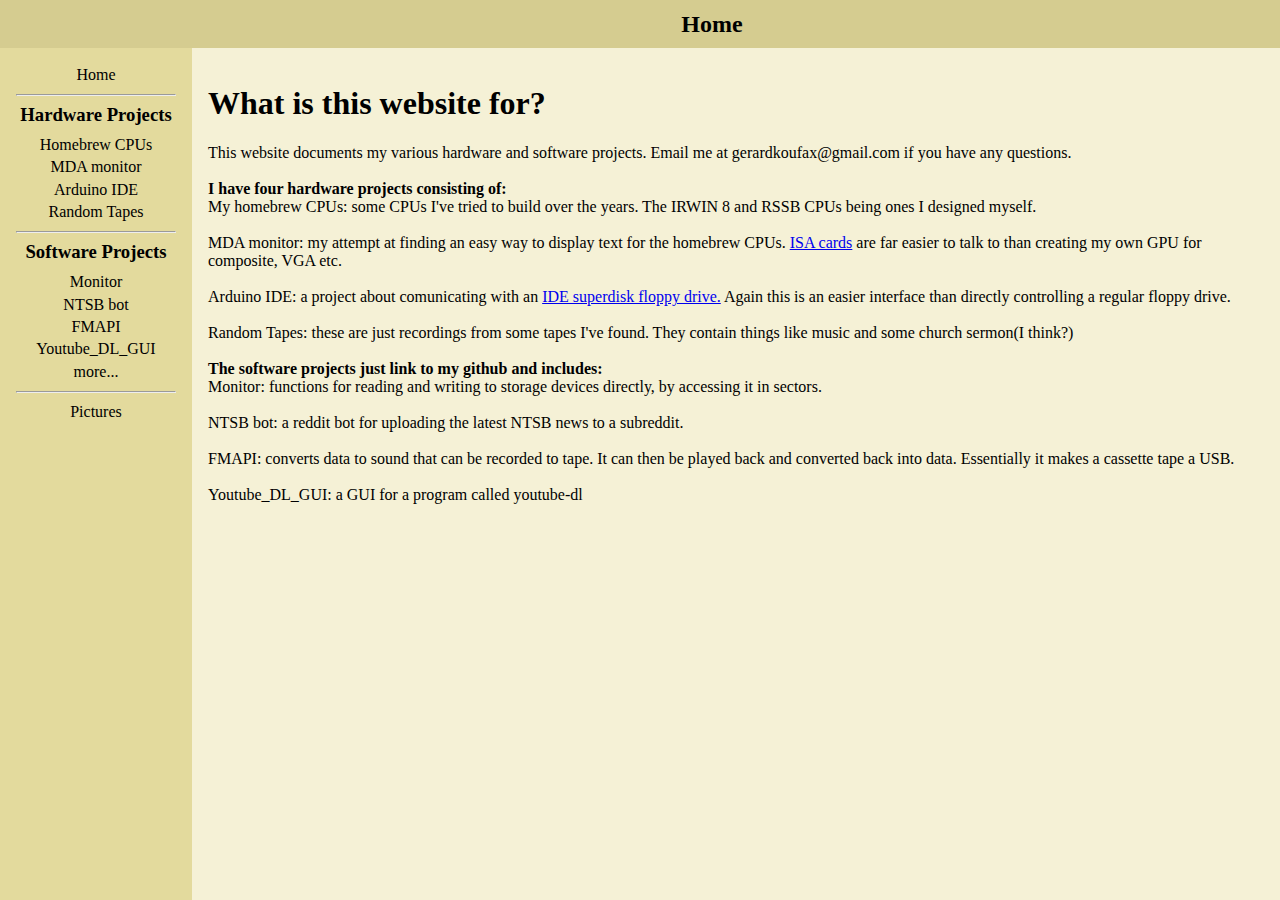
<file: index.html>
<!doctype html>
<html>
  <head>
    <title>Home</title>
    <link rel="stylesheet" type="text/css" href="/layouts/main.css">
  </head>
  <body>
    <header><b>Home</b></header>
    <div id="main">
      <nav>
        <a class="sidebar" href="/index.html" color="#ffffff">Home</a>
        <hr>
        <h3>Hardware Projects</h3>
        <a class="sidebar" href="/pages/cpu.html" color="#ffffff">Homebrew CPUs</a>
        <a class="sidebar" href="/pages/mda.html" color="#ffffff">MDA monitor</a>
        <a class="sidebar" href="/pages/ide.html" color="#ffffff">Arduino IDE</a>
        <a class="sidebar" href="/pages/tapes.html" color="#ffffff">Random Tapes</a>
        <hr>
        <h3>Software Projects</h3>
        <a class="sidebar" href="https://github.com/Von-Braun/Monitor" color="#ffffff">Monitor</a>
        <a class="sidebar" href="https://github.com/Von-Braun/NTSB_bot" color="#ffffff">NTSB bot</a>
        <a class="sidebar" href="https://github.com/Von-Braun/FMAPI" color="#ffffff">FMAPI</a>
        <a class="sidebar" href="https://github.com/Von-Braun/Youtube_DL_GUI" color="#ffffff">Youtube_DL_GUI</a>
        <a class="sidebar" href="https://github.com/Von-Braun?tab=repositories" color="#ffffff">more...</a>
        <hr>
        <a class="sidebar" href="/pages/pictures.html" color="#ffffff">Pictures</a>
      </nav>
      
      <article>
      <h1>What is this website for?</h1>
        This website documents my various hardware and software projects. Email me at gerardkoufax@gmail.com if you have any questions.<br><br>
        <b>I have four hardware projects consisting of:</b><br>
      My homebrew CPUs: some CPUs I've tried to build over the years. The IRWIN 8 and RSSB CPUs being ones I designed myself.<br><br>
      MDA monitor: my attempt at finding an easy way to display text for the homebrew CPUs. <a href = "https://en.wikipedia.org/wiki/Industry_Standard_Architecture#ISA_bus_architecture">ISA cards</a> are far easier to talk to than creating my own GPU for composite, VGA etc.<br><br>
      Arduino IDE: a project about comunicating with an <a href="https://en.wikipedia.org/wiki/SuperDisk">IDE superdisk floppy drive.</a> Again this is an easier interface than directly controlling a regular floppy drive.<br><br>
      Random Tapes: these are just recordings from some tapes I've found. They contain things like music and some church sermon(I think?)<br><br>
      <b>The software projects just link to my github and includes:</b><br>
      Monitor: functions for reading and writing to storage devices directly, by accessing it in sectors.<br><br>
      NTSB bot: a reddit bot for uploading the latest NTSB news to a subreddit.<br><br>
      FMAPI: converts data to sound that can be recorded to tape. It can then be played back and converted back into data. Essentially it makes a cassette tape a USB.<br><br>
      Youtube_DL_GUI: a GUI for a program called youtube-dl
      </article>

    </div>
  </body>
</html>
</file>
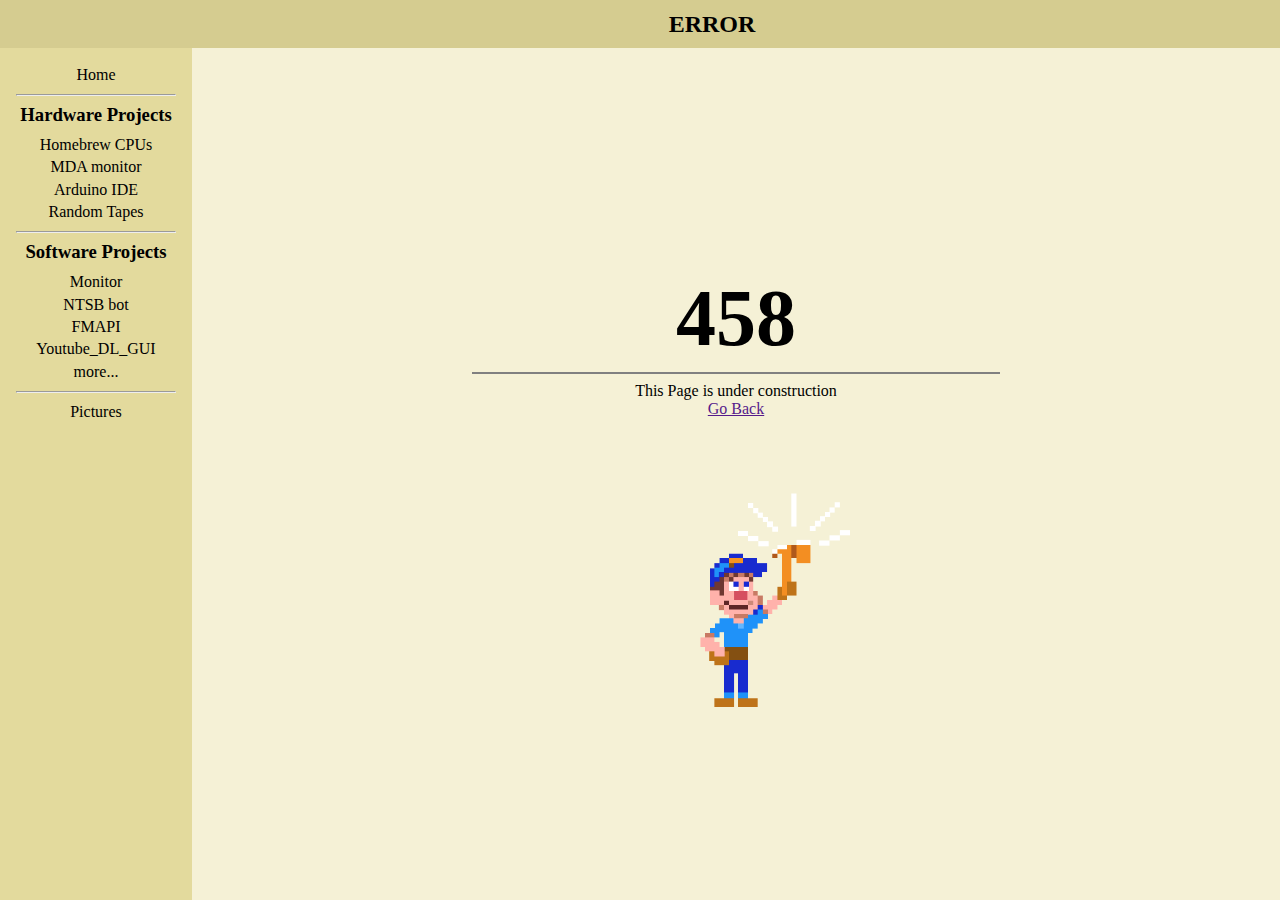
<file: 101.html>
<!doctype html>

<title>458</title>

<link rel="stylesheet" type="text/css" href="/layouts/main.css">

<link rel="stylesheet" type="text/css" href="/layouts/error.css">

<html>

<body>

  <header><b>ERROR</b></header>

  <div id="main">

    <nav>

      <a class="sidebar" href="/index.html" color="#ffffff">Home</a>

      <hr>

      <h3>Hardware Projects</h3>

      <a class="sidebar" href="/pages/cpu.html" color="#ffffff">Homebrew CPUs</a>

      <a class="sidebar" href="/pages/mda.html" color="#ffffff">MDA monitor</a>

      <a class="sidebar" href="/pages/ide.html" color="#ffffff">Arduino IDE</a>

      <a class="sidebar" href="/pages/tapes.html" color="#ffffff">Random Tapes</a>

      <hr>

      <h3>Software Projects</h3>

      <a class="sidebar" href="https://github.com/Von-Braun/Monitor" color="#ffffff">Monitor</a>

      <a class="sidebar" href="https://github.com/Von-Braun/NTSB_bot" color="#ffffff">NTSB bot</a>

      <a class="sidebar" href="https://github.com/Von-Braun/FMAPI" color="#ffffff">FMAPI</a>

      <a class="sidebar" href="https://github.com/Von-Braun/Youtube_DL_GUI" color="#ffffff">Youtube_DL_GUI</a>

      <a class="sidebar" href="https://github.com/Von-Braun?tab=repositories" color="#ffffff">more...</a>

      <hr>

      <a class="sidebar" href="/pages/pictures.html" color="#ffffff">Pictures</a>

    </nav>

    

    <article>

      <h1>458</h1>

      <hr width=50% NOSHADE>

      This Page is under construction

      <br>

      <a id="back-link">Go Back</a>

      <script>

      var element = document.getElementById('back-link');

      element.setAttribute('href', document.referrer);

      element.onclick = function() {

        history.back();

      }

      </script>

      <br>

      <img src="/images/felix2.png" title="I can fix it!">

    </article>

  </div>

</body>

</html>
</file>
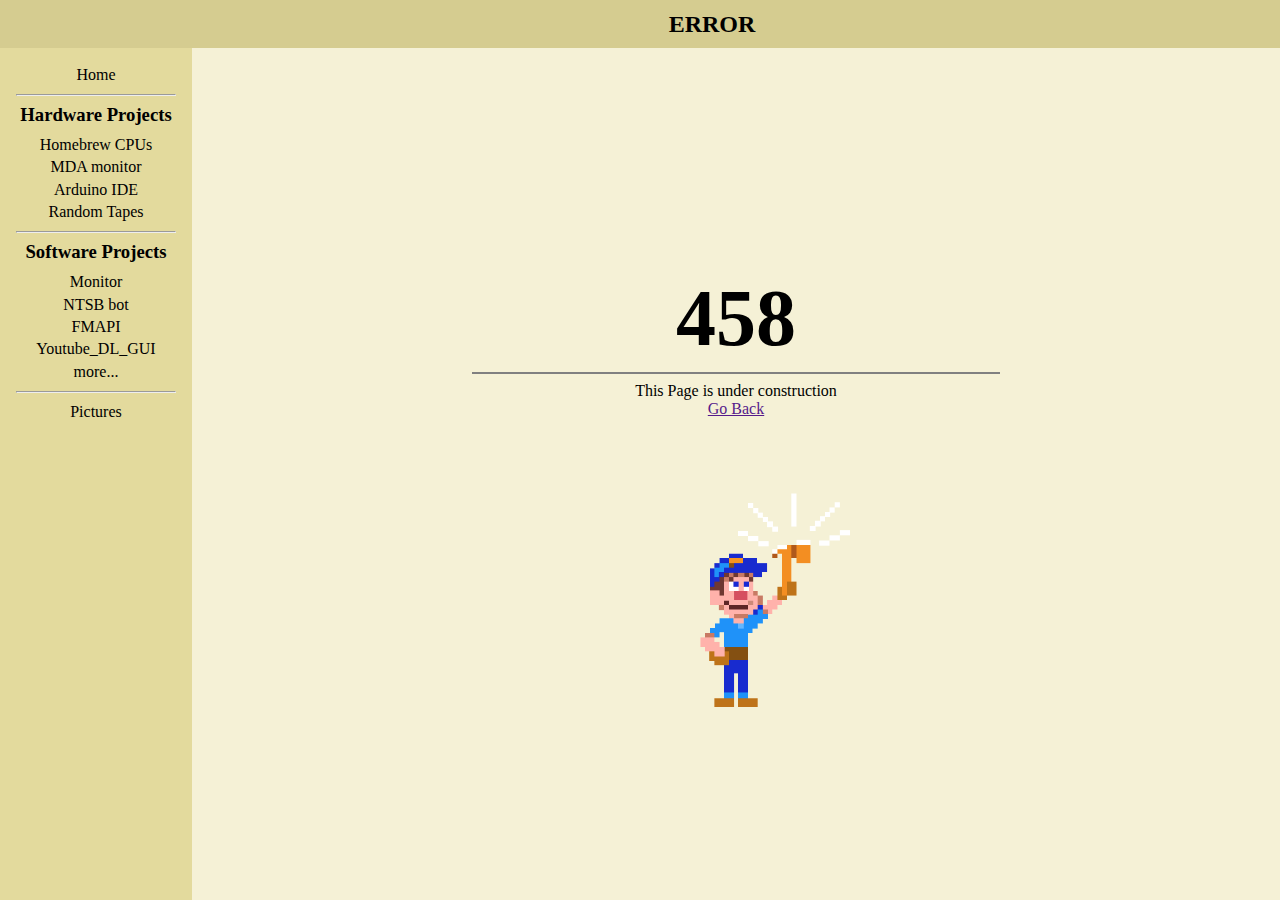
<file: 458.html>
<!doctype html>
<title>458</title>
<link rel="stylesheet" type="text/css" href="/layouts/main.css">
<link rel="stylesheet" type="text/css" href="/layouts/error.css">
<html>
<body>
  <header><b>ERROR</b></header>
  <div id="main">
    <nav>
      <a class="sidebar" href="/index.html" color="#ffffff">Home</a>
      <hr>
      <h3>Hardware Projects</h3>
      <a class="sidebar" href="/pages/cpu.html" color="#ffffff">Homebrew CPUs</a>
      <a class="sidebar" href="/pages/mda.html" color="#ffffff">MDA monitor</a>
      <a class="sidebar" href="/pages/ide.html" color="#ffffff">Arduino IDE</a>
      <a class="sidebar" href="/pages/tapes.html" color="#ffffff">Random Tapes</a>
      <hr>
      <h3>Software Projects</h3>
      <a class="sidebar" href="https://github.com/Von-Braun/Monitor" color="#ffffff">Monitor</a>
      <a class="sidebar" href="https://github.com/Von-Braun/NTSB_bot" color="#ffffff">NTSB bot</a>
      <a class="sidebar" href="https://github.com/Von-Braun/FMAPI" color="#ffffff">FMAPI</a>
      <a class="sidebar" href="https://github.com/Von-Braun/Youtube_DL_GUI" color="#ffffff">Youtube_DL_GUI</a>
      <a class="sidebar" href="https://github.com/Von-Braun?tab=repositories" color="#ffffff">more...</a>
      <hr>
      <a class="sidebar" href="/pages/pictures.html" color="#ffffff">Pictures</a>
    </nav>
    
    <article>
      <h1>458</h1>
      <hr width=50% NOSHADE>
      This Page is under construction
      <br>
      <a id="back-link">Go Back</a>
      <script>
      var element = document.getElementById('back-link');
      element.setAttribute('href', document.referrer);
      element.onclick = function() {
        history.back();
      }
      </script>
      <br>
      <img src="/images/felix2.png" title="I can fix it!">
    </article>
  </div>
</body>
</html>
</file>
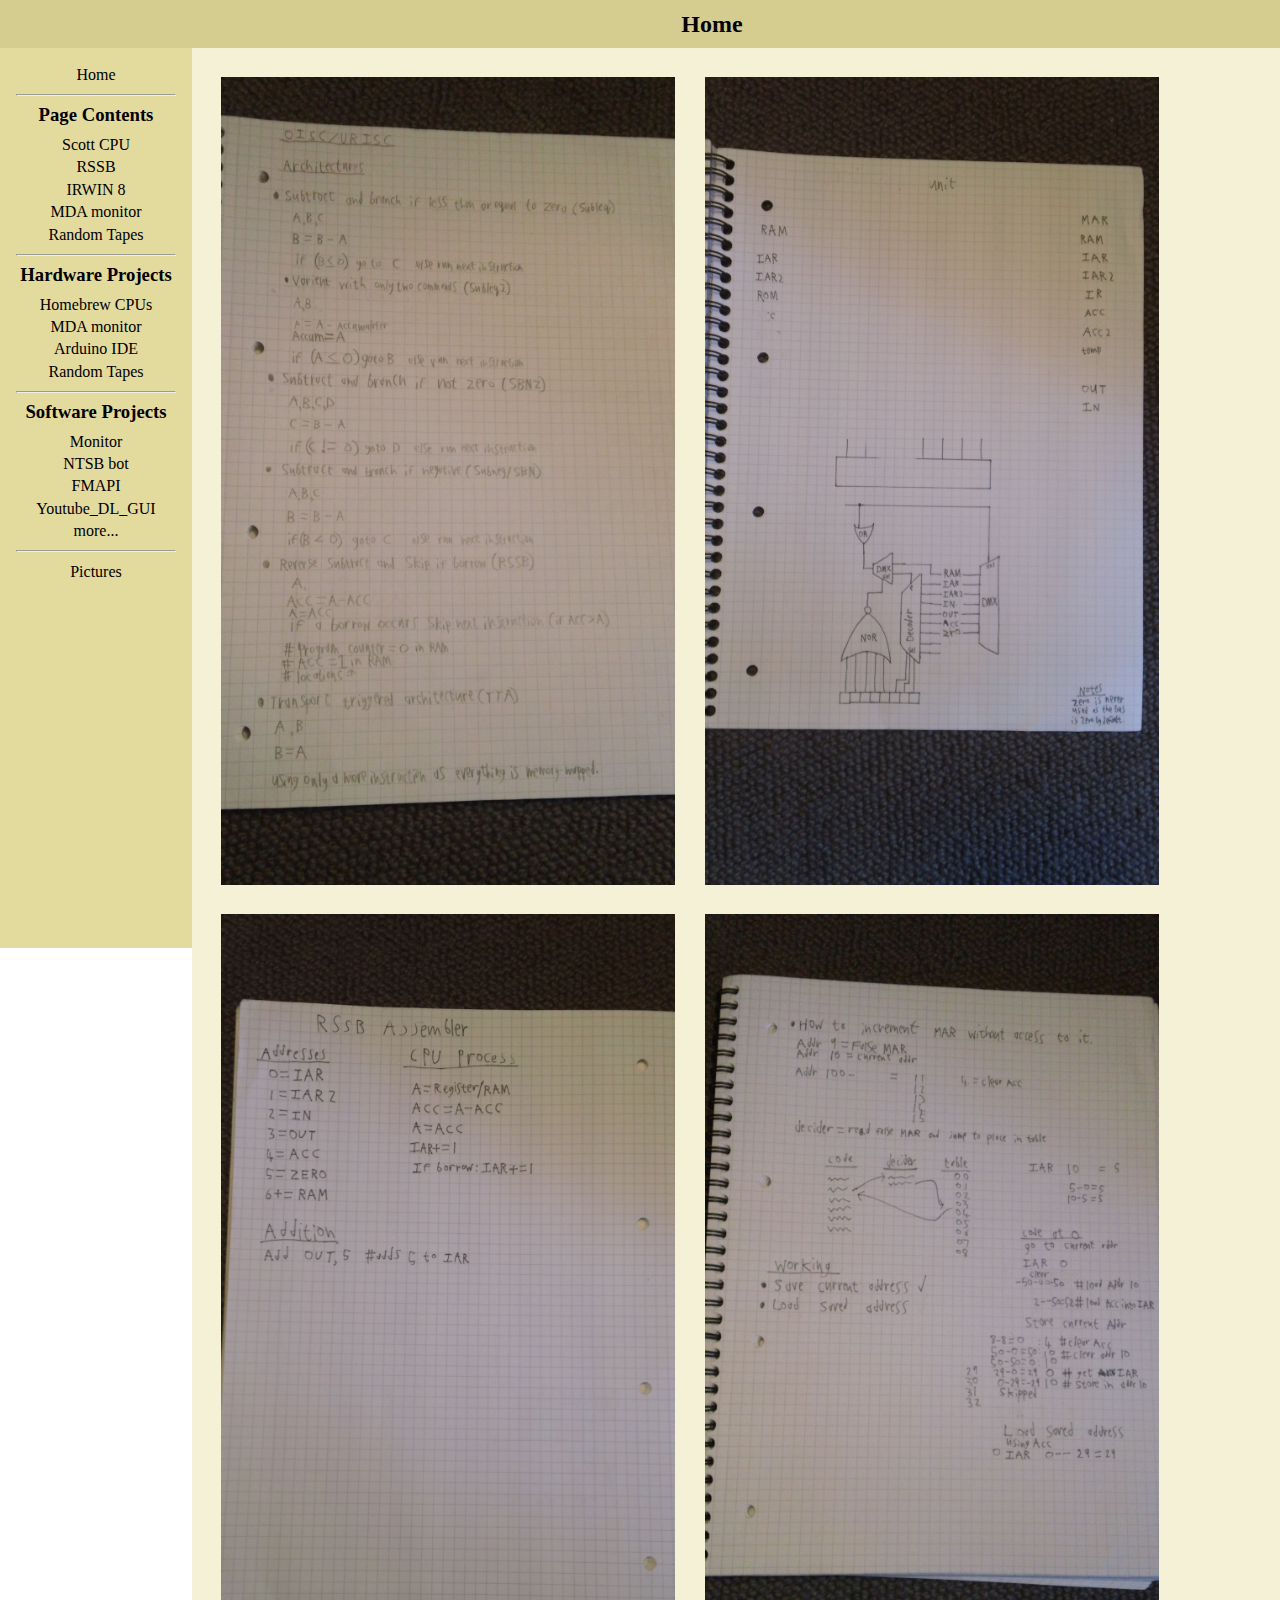
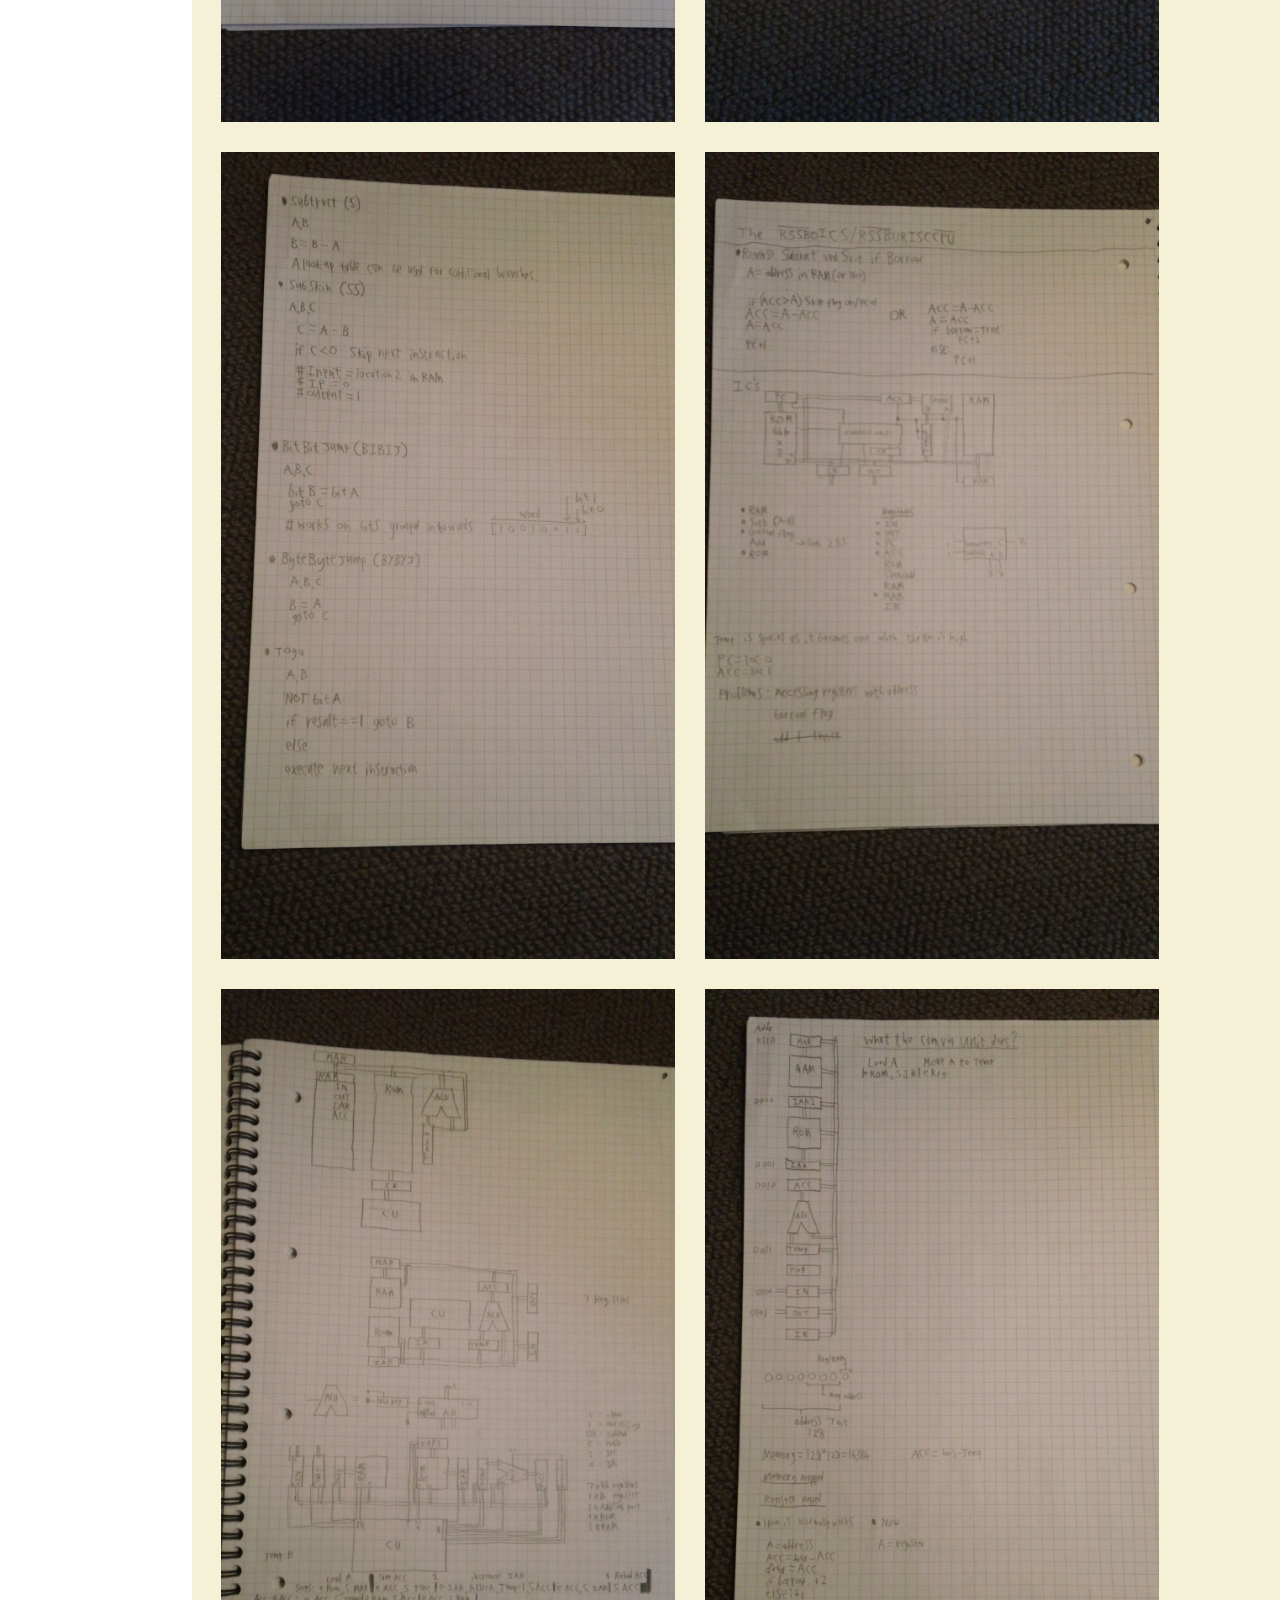
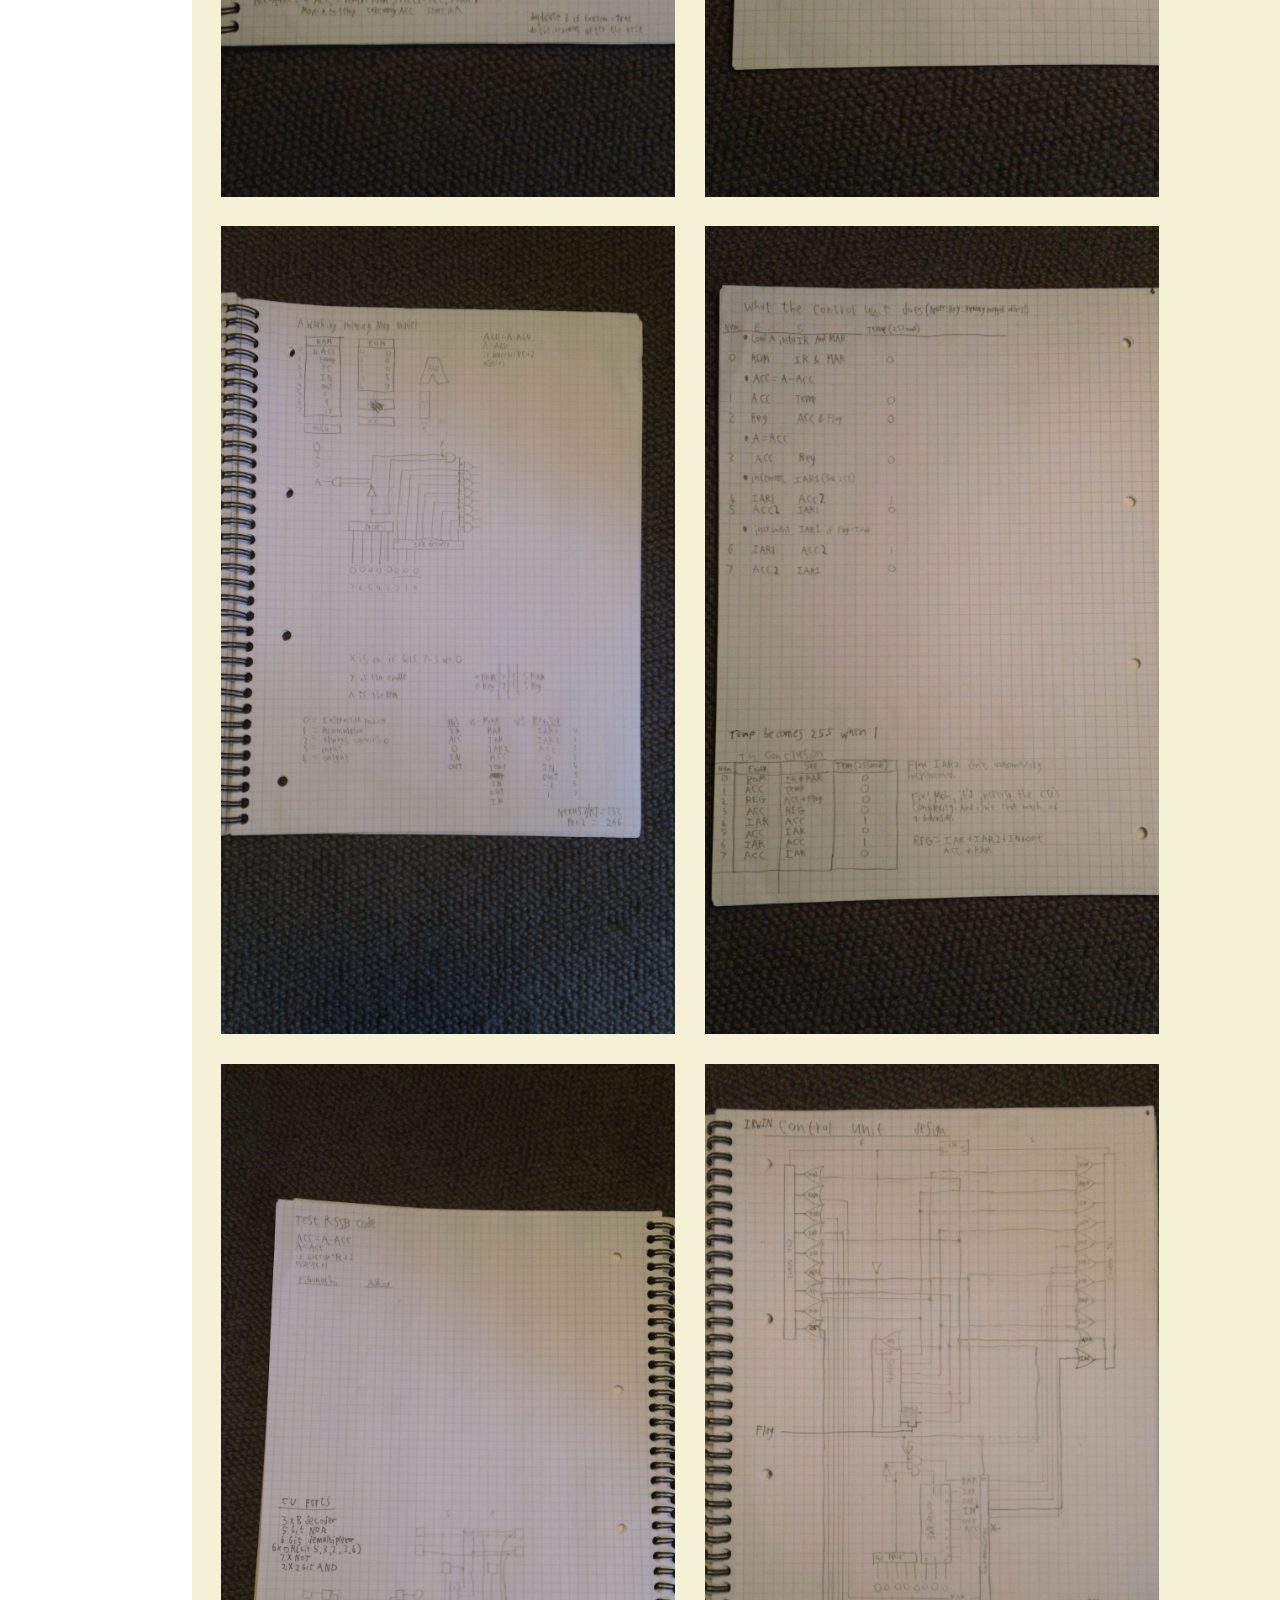
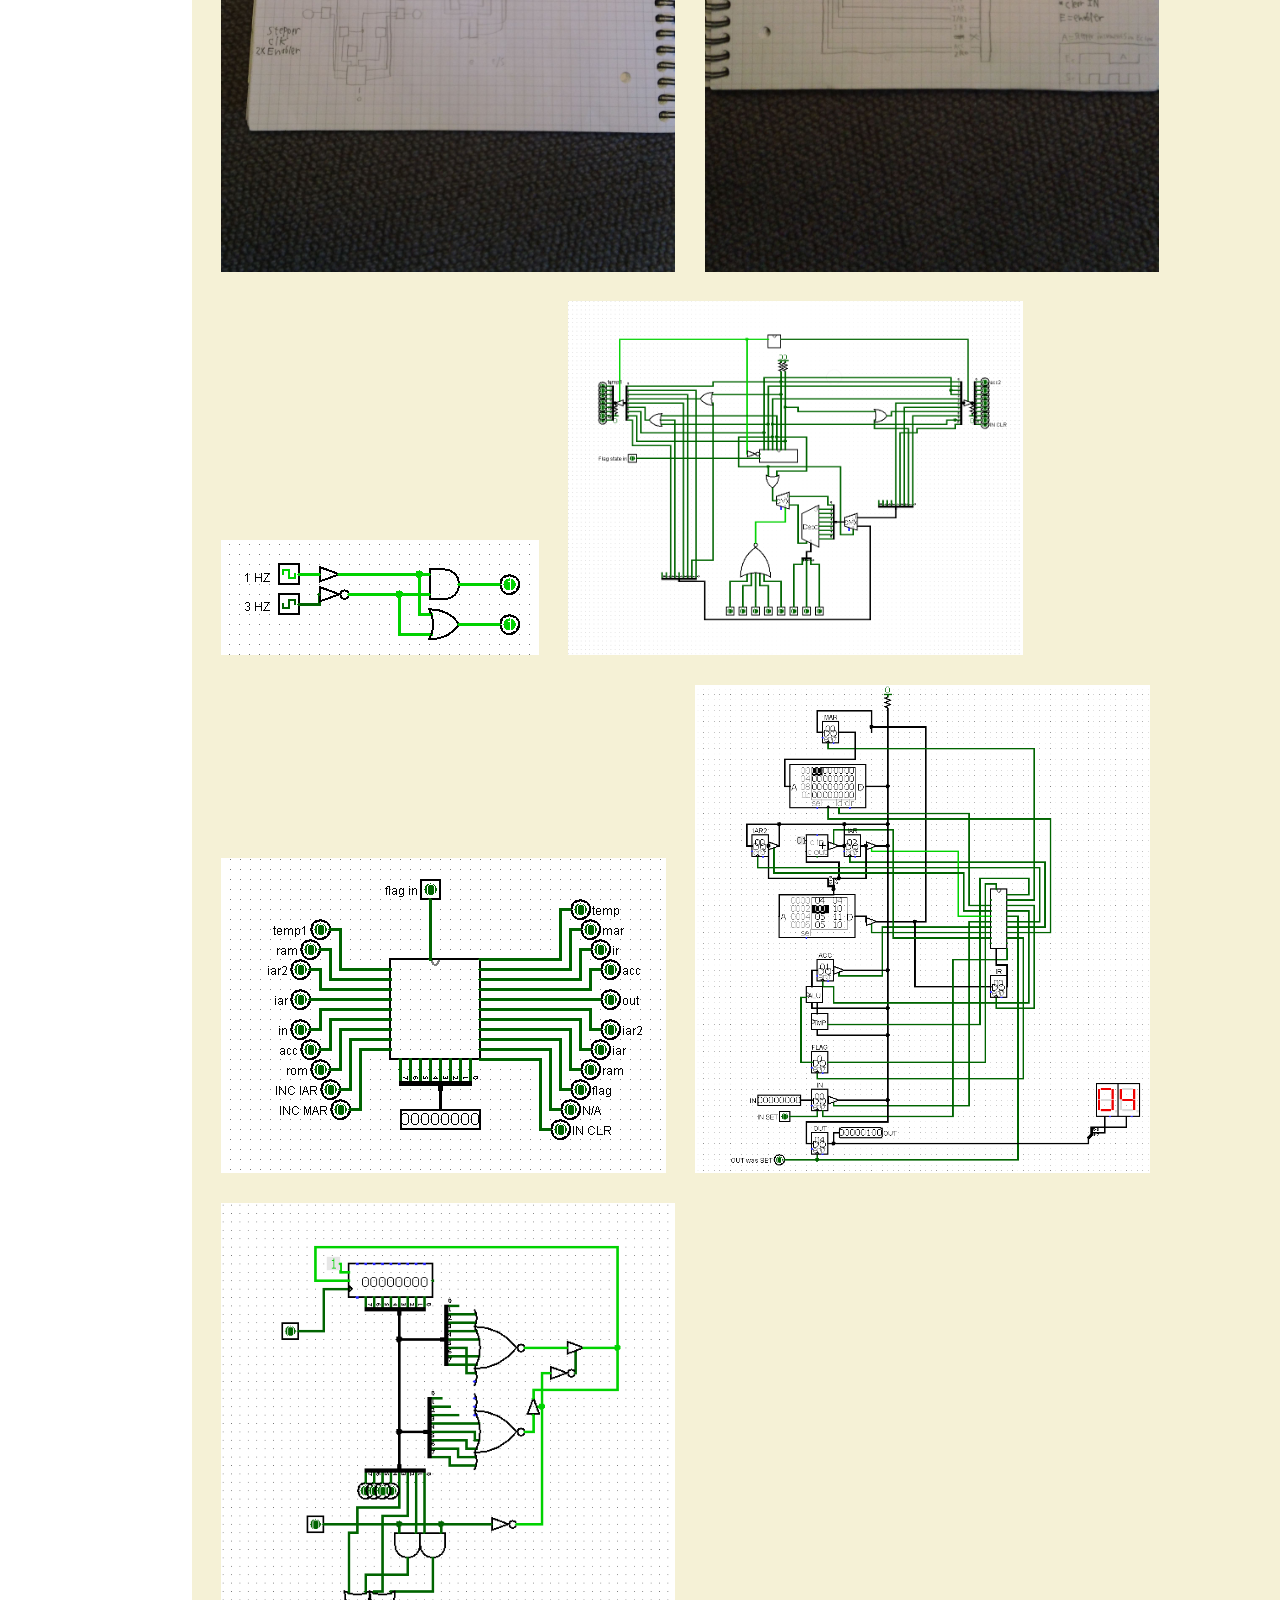
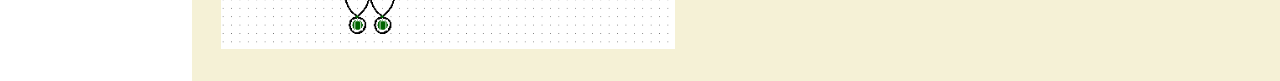
<file: pages/pictures.html>
<!doctype html>
<html>
  <head>
    <title>Pictures</title>
    <link rel="stylesheet" type="text/css" href="/layouts/main.css">
    <style>
	    img{
		  margin: 1vw;
		  max-width: calc(43vw - 6em);
		}
    </style>
  </head>
  <body>
    <header><b>Home</b></header>
    <div id="main">
      <nav>
        <a class="sidebar" href="/index.html" color="#ffffff">Home</a>
        <hr>
        <h3>Page Contents</h3>
        <a class="sidebar" href="#Scott_tag" color="#ffffff">Scott CPU</a>
        <a class="sidebar" href="#RSSB_tag" color="#ffffff">RSSB</a>
        <a class="sidebar" href="#IRWIN_tag" color="#ffffff">IRWIN 8</a>
        <a class="sidebar" href="#MDA_tag" color="#ffffff">MDA monitor</a>
      <a class="sidebar" href="#tape_tag" color="#ffffff">Random Tapes</a>
        <hr>
        <h3>Hardware Projects</h3>
        <a class="sidebar" href="/pages/cpu.html" color="#ffffff">Homebrew CPUs</a>
        <a class="sidebar" href="/pages/mda.html" color="#ffffff">MDA monitor</a>
        <a class="sidebar" href="/pages/ide.html" color="#ffffff">Arduino IDE</a>
      <a class="sidebar" href="/pages/tapes.html" color="#ffffff">Random Tapes</a>
        <hr>
        <h3>Software Projects</h3>
        <a class="sidebar" href="https://github.com/Von-Braun/Monitor" color="#ffffff">Monitor</a>
        <a class="sidebar" href="https://github.com/Von-Braun/NTSB_bot" color="#ffffff">NTSB bot</a>
        <a class="sidebar" href="https://github.com/Von-Braun/FMAPI" color="#ffffff">FMAPI</a>
        <a class="sidebar" href="https://github.com/Von-Braun/Youtube_DL_GUI" color="#ffffff">Youtube_DL_GUI</a>
        <a class="sidebar" href="https://github.com/Von-Braun?tab=repositories" color="#ffffff">more...</a>
        <hr>
        <a class="sidebar" href="/pages/pictures.html" color="#ffffff">Pictures</a>
      </nav>
      
      <article>
      	<div id="RSSB_tag"></div>
      	<a href="/images/1.JPG">
		<img src="/images/1.JPG" title="1"></a>
		<a href="/images/10.JPG">
		<img src="/images/10.JPG" title="10"></a>
		<a href="/images/11.JPG">
		<img src="/images/11.JPG" title="11"></a>
		<a href="/images/12.JPG">
		<img src="/images/12.JPG" title="12"></a>
		<a href="/images/2.JPG">
		<img src="/images/2.JPG" title="2"></a>
		<a href="/images/3.JPG">
		<img src="/images/3.JPG" title="3"></a>
		<a href="/images/4.JPG">
		<img src="/images/4.JPG" title="4"></a>
		<a href="/images/5.JPG">
		<img src="/images/5.JPG" title="5"></a>
		<a href="/images/6.JPG">
		<img src="/images/6.JPG" title="6"></a>
		<a href="/images/7.JPG">
		<img src="/images/7.JPG" title="7"></a>
		<a href="/images/8.JPG">
		<img src="/images/8.JPG" title="8"></a>
		<a href="/images/9.JPG">
		<img src="/images/9.JPG" title="9"></a>
		<a href="/images/RSSB_clock.PNG">
		<img src="/images/RSSB_clock.PNG" title="RSSB_clock"></a>
		<a href="/images/RSSB_CU.PNG">
		<img src="/images/RSSB_CU.PNG" title="RSSB_CU"></a>
		<a href="/images/RSSB_CU_top.PNG">
		<img src="/images/RSSB_CU_top.PNG" title="RSSB_CU_top"></a>
		<a href="/images/RSSB_full.PNG">
		<img src="/images/RSSB_full.PNG" title="RSSB_full"></a>
		<a href="/images/RSSB_stepper.PNG">
		<img src="/images/RSSB_stepper.PNG" title="RSSB_stepper"></a>
      </article>

    </div>
  </body>
</html>
</file>
<file: layouts/main.css>
* {
  box-sizing: border-box; 
}
body {
  margin: 0;
}
#main {
  display: flex;
  min-height: 100vh;  /* fill entire page */
}
#main > article {
  background: #f5f1d6;
  flex: 1;
  word-break: break-word;  /* wrap text */
  margin-left: 12em;
}
#main > nav {
  background: #e3da9d;
  width:12em;
  text-align: center;
  position:fixed;
  min-height: 100vh;
}
header {
  display: flex;
  width:100vw;
  position:fixed;
  justify-content: center; /* align horizontal */
  align-items: center; /* align vertical */
  background: #d5cc90;
  height: 2em;
  padding-left: 6em;  /* halve of nav width because header font=2em ??? */
  font-size: 1.5em; 
}
header2 {
  display: flex;
  height: 3em;
}
article, nav {
  padding: 1em;
  margin-top: 3em;
}
a.sidebar:link, a.sidebar:visited {
  display: flex;
  justify-content: center; /* align horizontal */
  align-items: center; /* align vertical */
  background-color: #e3da9d;
  color: black;
  height: 1.4em;
  margin: 0em;
  text-decoration: none;
}
a.sidebar:hover, a.sidebar:active {
  background-color: black;
  color: white;
}
h3 { 
  margin-top: 0.4em;
  margin-bottom: 0.4em;
}
</file>
<file: layouts/error.css>
#main > article {
  text-align: center;
  padding-top: 25vh;
}
h1{
  font-size: 5em;
  margin: 0em;
}
img{
  padding-top:7vh;
  height: 34vh;
}
</file>
